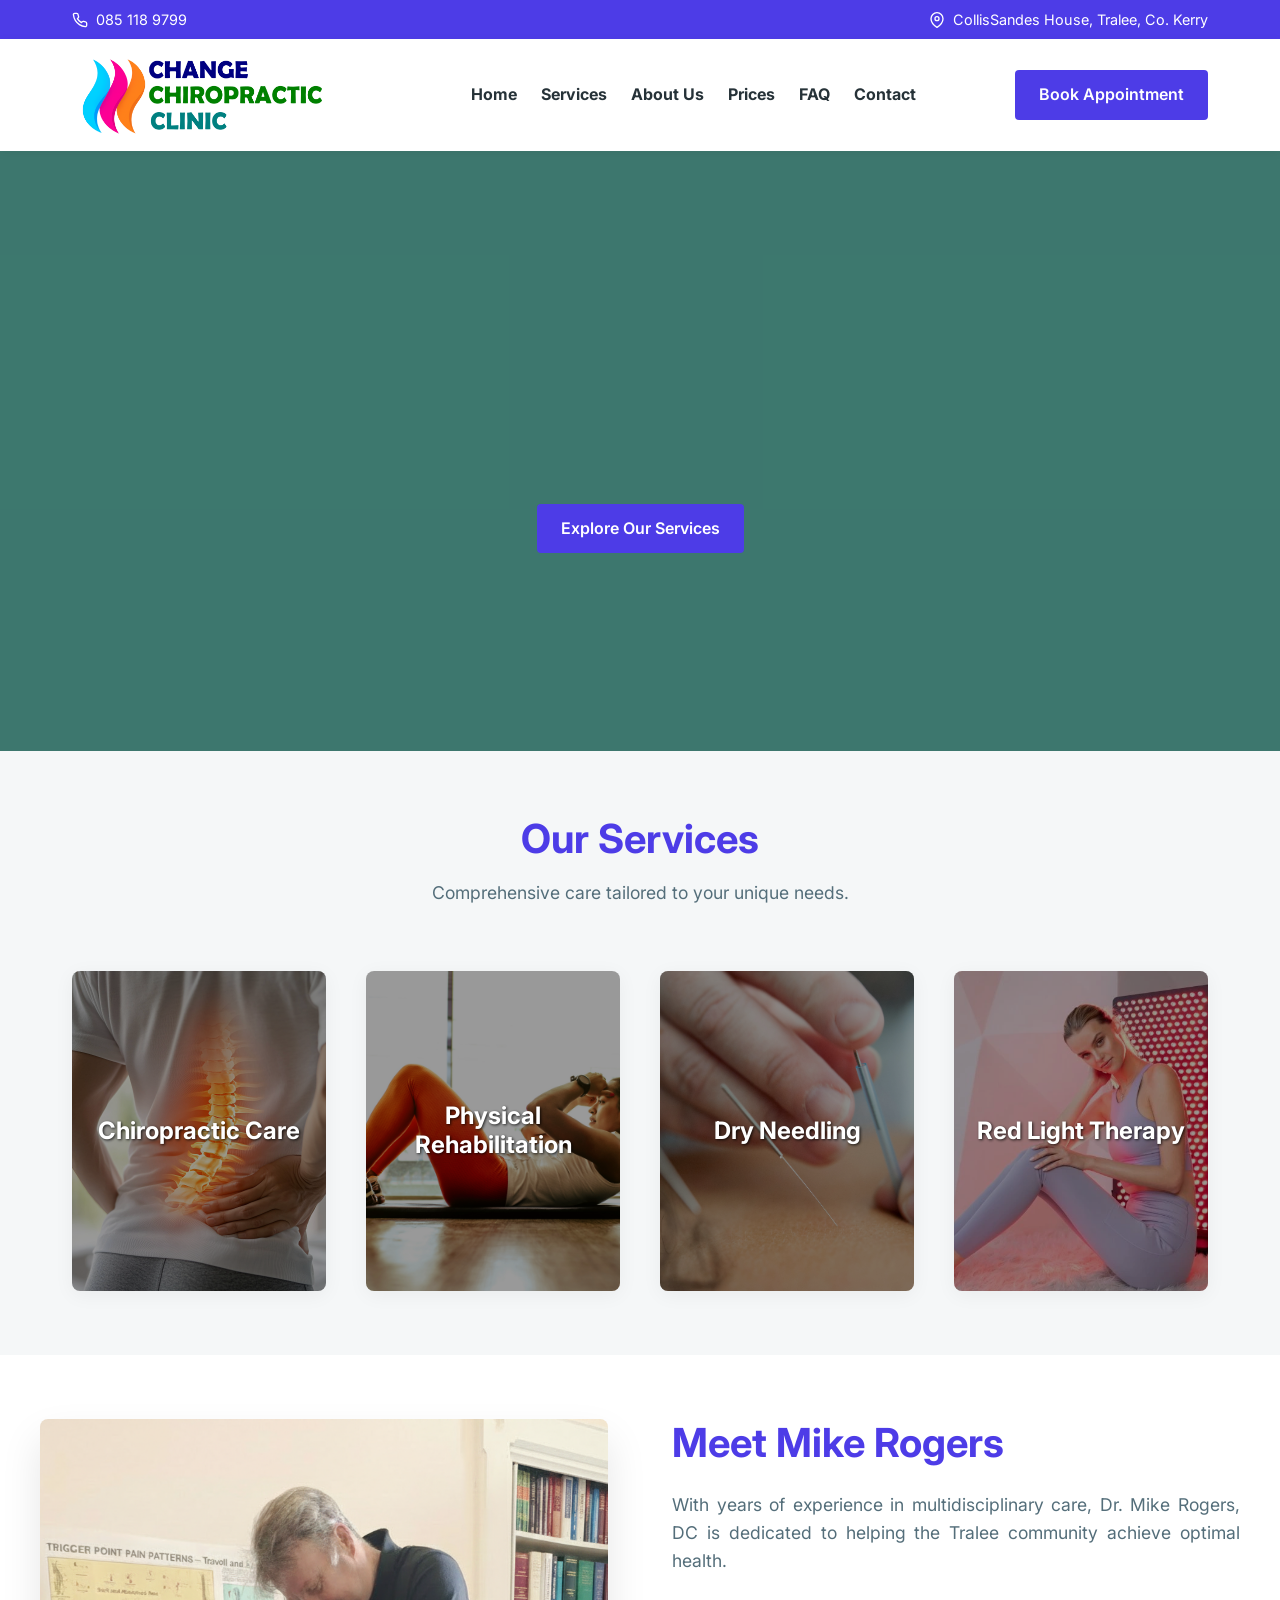
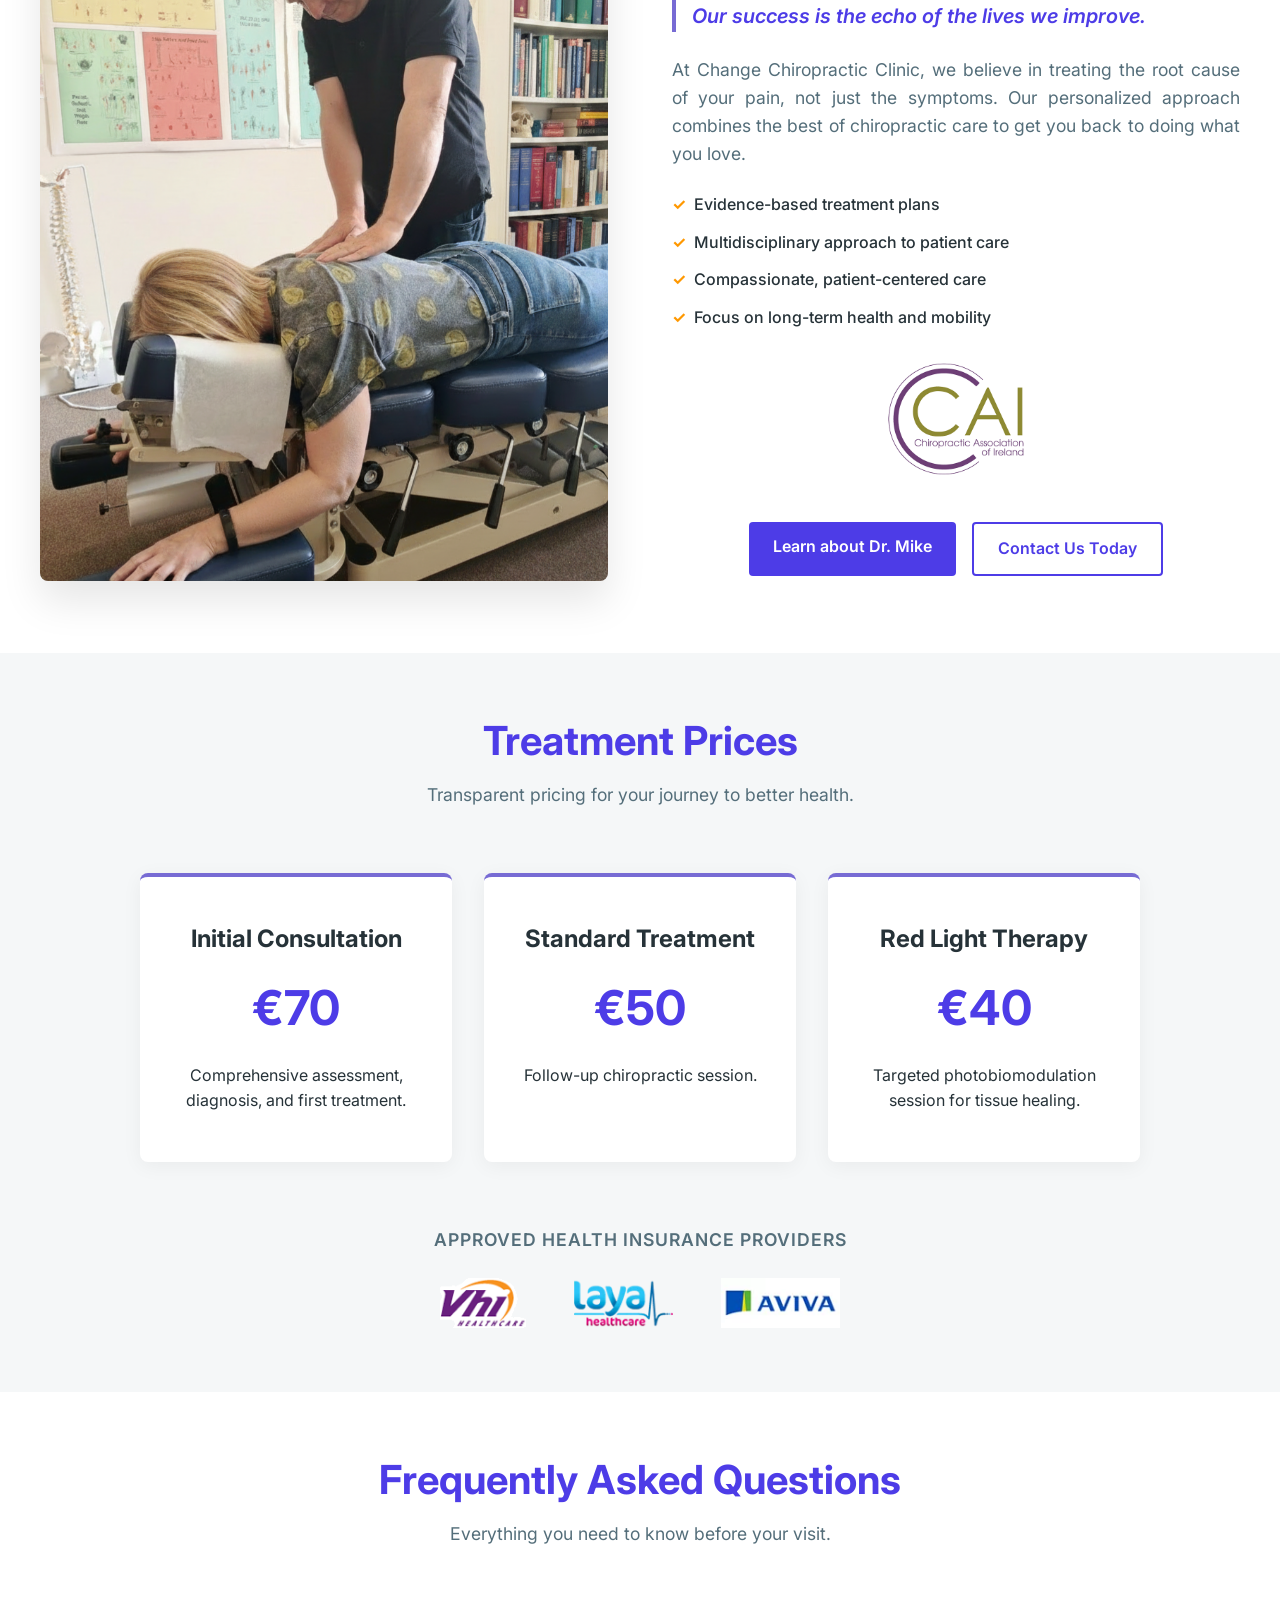
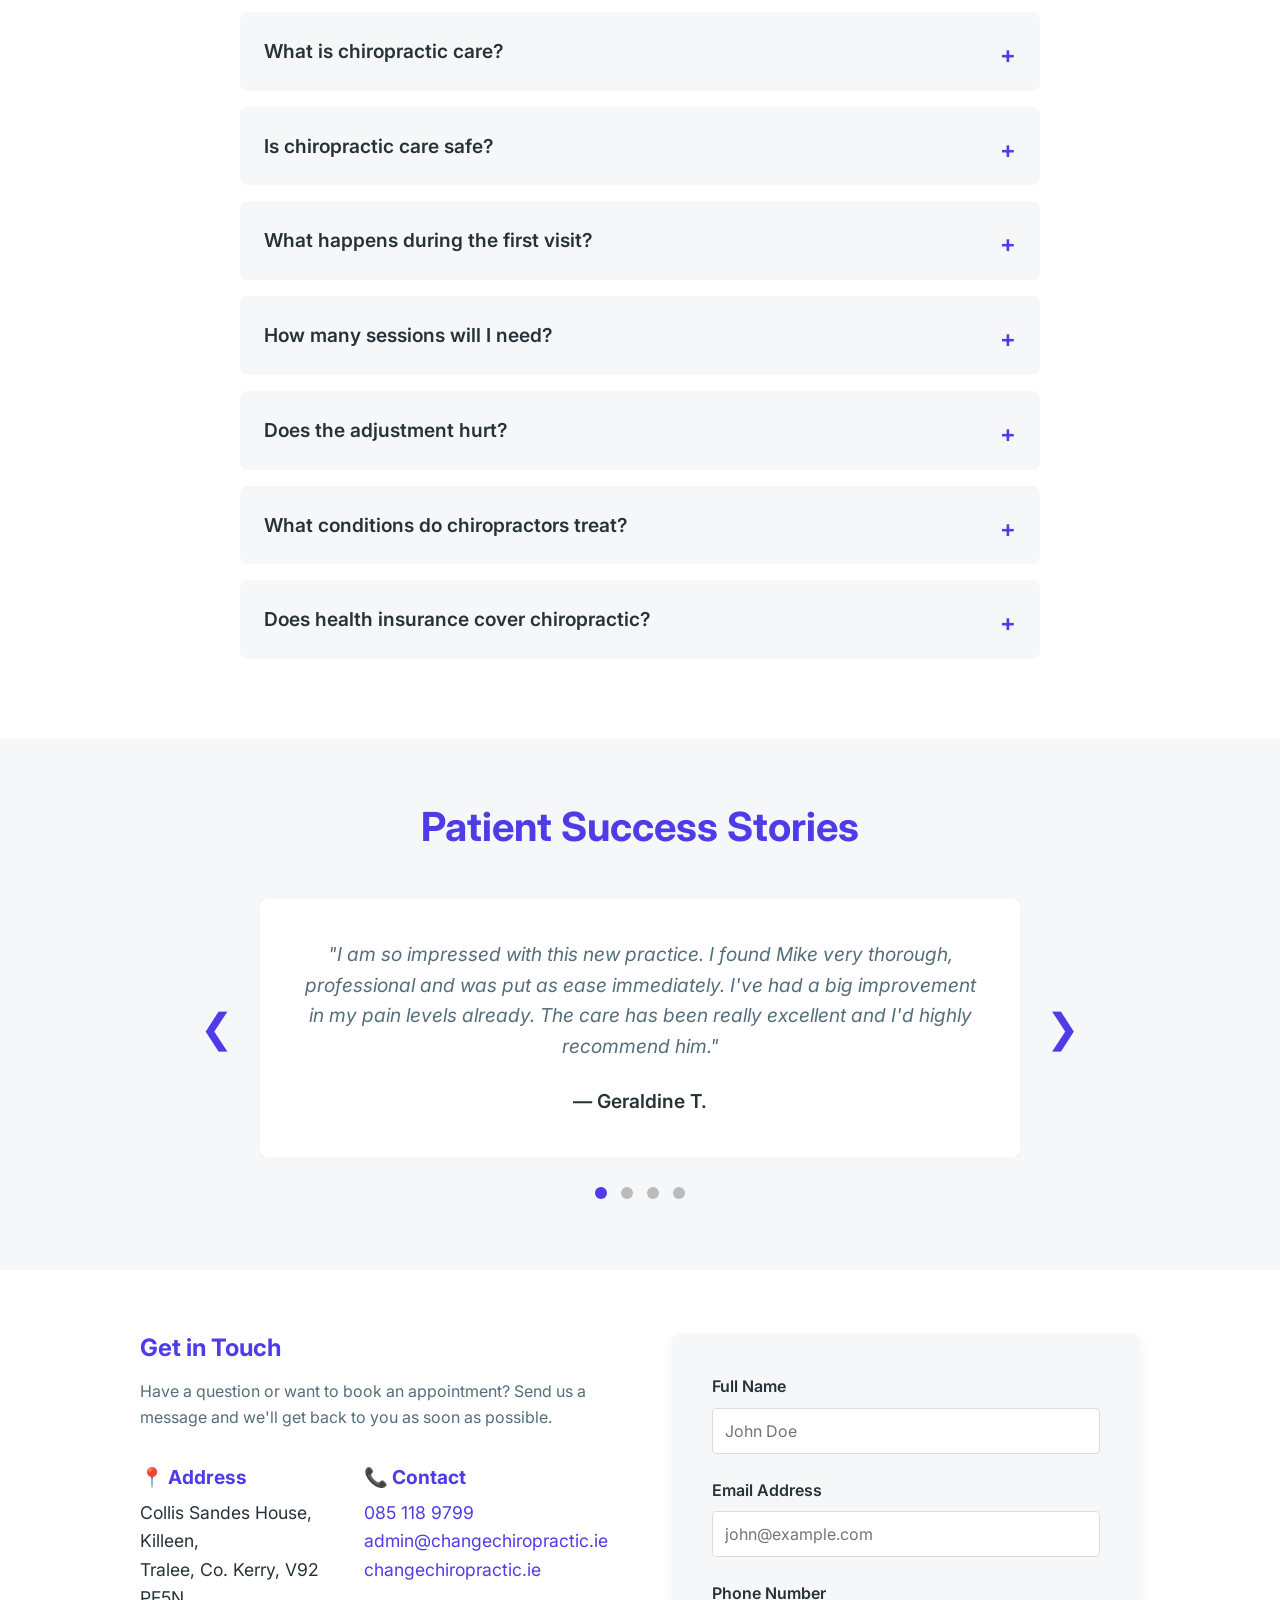
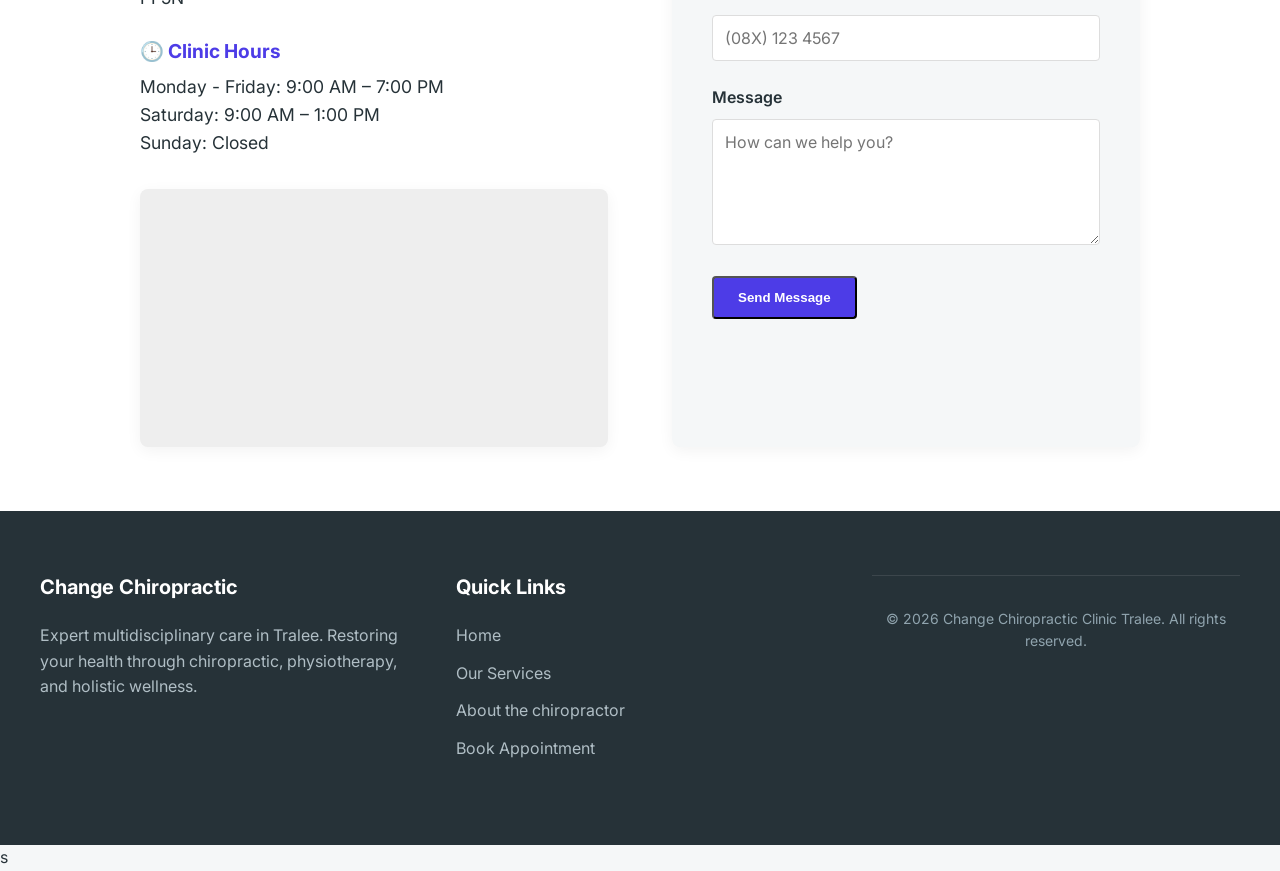
<file: index.html>
<!DOCTYPE html>
<html lang="en">
<head>
    <meta charset="UTF-8">
    <meta name="viewport" content="width=device-width, initial-scale=1.0">
    <title>Change Chiropractic Clinic Tralee | Dr. Mike Rogers</title>
    <meta name="description" content="Expert multidisciplinary care in Tralee. Combining Chiropractic, Physiotherapy, and holistic wellness to restore your health.">
    <!-- Google Fonts -->
    <link rel="preconnect" href="https://fonts.googleapis.com">
    <link rel="preconnect" href="https://fonts.gstatic.com" crossorigin>
    <link href="https://fonts.googleapis.com/css2?family=Inter:wght@400;500;600;700&display=swap" rel="stylesheet">
    <!-- Custom CSS -->
    <link rel="stylesheet" href="/style.css">
</head>
<body>
<!-- Top Contact Banner -->
    <div class="top-banner">
        <div class="top-banner-container">
            <div class="top-banner-left">
                <svg xmlns="http://www.w3.org/2000/svg" width="16" height="16" viewBox="0 0 24 24" fill="none" stroke="currentColor" stroke-width="2" stroke-linecap="round" stroke-linejoin="round"><path d="M22 16.92v3a2 2 0 0 1-2.18 2 19.79 19.79 0 0 1-8.63-3.07 19.5 19.5 0 0 1-6-6 19.79 19.79 0 0 1-3.07-8.67A2 2 0 0 1 4.11 2h3a2 2 0 0 1 2 1.72 12.84 12.84 0 0 0 .7 2.81 2 2 0 0 1-.45 2.11L8.09 9.91a16 16 0 0 0 6 6l1.27-1.27a2 2 0 0 1 2.11-.45 12.84 12.84 0 0 0 2.81.7A2 2 0 0 1 22 16.92z"></path></svg>
                <span>085 118 9799</span>
            </div>
            <div class="top-banner-right">
                <svg xmlns="http://www.w3.org/2000/svg" width="16" height="16" viewBox="0 0 24 24" fill="none" stroke="currentColor" stroke-width="2" stroke-linecap="round" stroke-linejoin="round"><path d="M21 10c0 7-9 13-9 13s-9-6-9-13a9 9 0 0 1 18 0z"></path><circle cx="12" cy="10" r="3"></circle></svg>
                <span>CollisSandes House, Tralee, Co. Kerry</span>
            </div>
        </div>
    </div>

    <!-- Header -->
    <header>
        <div class="nav-container">
            <a href="#" class="logo">
                <img src="img/logo.png" alt="Change Chiropractic Logo" style="height: 80px; width: auto;">
            </a>
            
            <!-- Desktop Navigation -->
            <ul class="nav-links">
                <li><a href="#home">Home</a></li>
                <li><a href="#services">Services</a></li> <!-- Moved UP -->
                <li><a href="#about">About Us</a></li>    <!-- Moved DOWN -->
                <li><a href="#prices">Prices</a></li>
                <li><a href="#faq">FAQ</a></li>
                <li><a href="#contact">Contact</a></li>
            </ul>

            <a href="#contact" class="btn-primary desktop-btn">Book Appointment</a>

            <!-- Hamburger Menu Button (Mobile Only) -->
            <button class="hamburger" id="hamburger" aria-label="Toggle menu">
                <span></span>
                <span></span>
                <span></span>
            </button>
        </div>

        <!-- Mobile Navigation Menu -->
        <div class="mobile-menu" id="mobile-menu">
            <ul>
                <li><a href="#home">Home</a></li>
                <li><a href="#services">Services</a></li> <!-- Moved UP -->
                <li><a href="#about">About Us</a></li>    <!-- Moved DOWN -->
                <li><a href="#prices">Prices</a></li>
                <li><a href="#faq">FAQ</a></li>
                <li><a href="#contact">Contact</a></li>
                <li><a href="#contact" class="btn-primary" style="display: inline-block; margin-top: 1rem;">Book Appointment</a></li>
            </ul>
        </div>
    </header>

    <!-- Hero Section with CSS Slider -->
    <section id="home" class="hero">
        <div class="hero-slideshow">
            <!-- Hero slide images -->
            <div class="slide" style="background-image: url('img/adj12.jpg');"></div>
            <div class="slide" style="background-image: url('img/adj13.jpg');"></div>
            <div class="slide" style="background-image: url('img/adj15.jpg');"></div>
            <div class="slide-overlay"></div>
        </div>
        <div class="hero-content">
            <div class="hero-text-container">
                <h1 class="hero-text" style="animation-delay: 0s;">Align your body. Relieve your pain. Reclaim your life.</h1>
                <h1 class="hero-text" style="animation-delay: 5s;">Discover the power of a body in perfect alignment</h1>
                <h1 class="hero-text" style="animation-delay: 10s;">Empowering your body to heal, move, and thrive naturally</h1>
            </div>
            <a href="#services" class="btn-primary">Explore Our Services</a>
        </div>
    </section>

    <!-- Services Section -->
    <section id="services" class="services">
        <h2>Our Services</h2>
        <p class="section-subtitle">Comprehensive care tailored to your unique needs.</p>
        <div class="services-grid">
            <!-- Card 1 -->
            <!-- Card 1 -->
<div class="service-card">
    <div class="service-card-inner">
        <!-- Front of the card (Image/Icon) -->
        <div class="service-card-front" style="background-image: url('img/chiro.jpg');">
            <div class="front-overlay"></div>
            <div class="front-content">
                <h3>Chiropractic Care</h3>
            </div>
        </div>
        <!-- Back of the card (Information) -->
        <div class="service-card-back">
            <h3>Chiropractic Care</h3>
            <p>For gentle customised relief we offer tailored adjustments that provide quick results. Our expert care supports your body's natural healing, helping you function better and recover faster</p>
        </div>
    </div>
</div>

<!-- Card 2 -->
            <div class="service-card">
                <div class="service-card-inner">
                    <div class="service-card-front" style="background-image: url('img/rehab.jpg');">
                        <div class="front-overlay"></div>
                        <div class="front-content">
                            <h3>Physical Rehabilitation</h3>
                        </div>
                    </div>
                    <div class="service-card-back">
                        <h3>Physical Rehabilitation</h3>
                        <p>We provide personalised rehabilitative services that support your chiropractic care, building strength and stability to help you recover faster and stay well</p>
                    </div>
                </div>
            </div>

            <!-- Card 3 -->
            <div class="service-card">
                <div class="service-card-inner">
                    <div class="service-card-front" style="background-image: url('img/acu.jpg');">
                        <div class="front-overlay"></div>
                        <div class="front-content">
                            <h3>Dry Needling</h3>
                        </div>
                    </div>
                    <div class="service-card-back">
                        <h3>Dry Needling</h3>
                        <p>This gentle technique that targets trigger points and eases muscular tension, instantly improving mobility and comfort while restoring your body's natural function</p>
                    </div>
                </div>
            </div>

<!-- Card 4 -->
<div class="service-card">
    <div class="service-card-inner">
        <div class="service-card-front" style="background-image: url('img/red light.png');">
            <div class="front-overlay"></div>
            <div class="front-content">
                <h3>Red Light Therapy</h3>
            </div>
        </div>
        <div class="service-card-back">
            <h3>Red Light Therapy</h3>
            <p>Our red light therapy accelerates cellular repair and reduces inflammation, boosting circulation to speed up recovery and soothe chronic pain naturally</p>
        </div>
    </div>
</div>
        </div>
    </section>

    <!-- About Section -->
    <section id="about" class="about">
        <div class="about-container">
            <div class="about-image">
                <img src="/img/aboutme.png" alt="Chiropractor adjusting a patient's back">
            </div>
            <div class="about-content">
                <div class="about-content">
                <h2 class="heading">Meet Mike Rogers</h2>
                <p style="text-align: justify;">With years of experience in multidisciplinary care, Dr. Mike Rogers, DC is dedicated to helping the Tralee community achieve optimal health.</p>
                <p style="font-size: 1.25rem; font-style: italic; font-weight: 600; color: var(--primary-color); border-left: 4px solid var(--secondary-color); padding-left: 1rem; margin: 1.5rem 0;">Our success is the echo of the lives we improve.</p>
                <p style="text-align: justify;">At Change Chiropractic Clinic, we believe in treating the root cause of your pain, not just the symptoms. Our personalized approach combines the best of chiropractic care to get you back to doing what you love.</p>
                
              <ul class="features-list">
                    <li>Evidence-based treatment plans</li>
                    <li>Multidisciplinary approach to patient care</li>
                    <li>Compassionate, patient-centered care</li>
                    <li>Focus on long-term health and mobility</li>
                </ul>

                    <!-- NEW: CAI LOGO ADDED HERE -->
                <div class="cai-logo-container" style="margin-top: 2rem; margin-bottom: 2.5rem; text-align: center;">
                        <img src="/img/CAI-Logo-1.png" alt="Chiropractic Association of Ireland" style="max-width: 140px; height: auto;">
                </div>
                
                <!-- NEW BUTTONS CONTAINER -->
                <div style="margin-top: 1.5rem; display: flex; gap: 1rem; flex-wrap: wrap; justify-content: center;">
                    <a href="about-dr-mike.html" class="btn-primary">Learn about Dr. Mike</a>
                    <a href="#contact" class="btn-secondary">Contact Us Today</a>
                </div>
                <!-- END NEW BUTTONS -->
                
            </div>
        </div>
    </section>

    <!-- Prices Section -->
    <section id="prices" class="prices">
        <h2>Treatment Prices</h2>
        <p class="section-subtitle">Transparent pricing for your journey to better health.</p>
        <div class="pricing-grid">
            <div class="pricing-card">
                <h3>Initial Consultation</h3>
                <div class="price">€70</div>
                <p>Comprehensive assessment, diagnosis, and first treatment.</p>
            </div>
            <div class="pricing-card">
                <h3>Standard Treatment</h3>
                <div class="price">€50</div>
                <p>Follow-up chiropractic session.</p>
            </div>
            <div class="pricing-card">
                <h3>Red Light Therapy</h3>
                <div class="price">€40</div>
                <p>Targeted photobiomodulation session for tissue healing.</p>
            </div>
            </div>

             <!-- NEW: INSURANCE LOGOS ADDED HERE -->
             <div class="insurance-logos" style="margin-top: 4rem; text-align: center;">
            <p style="margin-bottom: 1.5rem; color: var(--text-light); font-weight: 600; font-size: 1.1rem; text-transform: uppercase; letter-spacing: 1px;">Approved Health Insurance Providers</p>
            <div style="display: flex; justify-content: center; align-items: center; gap: 3rem; flex-wrap: wrap;">
                <img src="/img/vhi-insurance.webp" alt="Vhi Healthcare" style="height: 50px; width: auto; object-fit: contain;">
                <img src="/img/laya-insurance.webp" alt="Laya Healthcare" style="height: 50px; width: auto; object-fit: contain;">
                <img src="/img/aviva.webp" alt="Aviva Health" style="height: 50px; width: auto; object-fit: contain;">
            </div>
        </div>
    </section>
        </div>
    </section>

    <!-- FAQ Section -->
    <section id="faq" class="faq">
        <h2>Frequently Asked Questions</h2>
        <p class="section-subtitle">Everything you need to know before your visit.</p>
        <div class="faq-container">
            <details class="faq-item">
                <summary>What is chiropractic care?</summary>
                <p>Chiropractic is a primary healthcare profession that focuses on the relationship between the spine and the nervous system. Chiropractors (registered with the Chiropractic Association of Ireland), use precise adjustments to improve spinal function, which supports the body’s natural ability to adapt and heal.</p>
            </details>
            <details class="faq-item">
                <summary>Is chiropractic care safe?</summary>
                <p>Yes. Chiropractic is recognized as an exceptionally safe, non-invasive, and drug-free approach for neuromusculoskeletal complaints. CAI members are highly trained to perform thorough examinations to ensure treatment is appropriate for you.</p>
            </details>
            <details class="faq-item">
                <summary>What happens during the first visit?</summary>
                <p>Your initial consultation typically lasts 30–60 minutes. It includes a full case history, orthopaedic and neurological examinations, and a functional analysis of your spine and nervous system.</p>
            </details>
            <details class="faq-item">
                <summary>How many sessions will I need?</summary>
                 <p>Every individual is unique. Some minor issues resolve in a few visits, while chronic conditions may require a longer stabilization phase ranging from weeks to months. <br><br>We focus on personalised care, not lengthy upfront commitments. We'll work together to find the right number of sessions for your needs, ensuring you feel comfortable and in control of your progress.</p>
            </details>
            <details class="faq-item">
                <summary>Does the adjustment hurt?</summary>
                <p>Chiropractic adjustments are generally gentle and not painful. Some patients may feel brief discomfort if the area is already very inflamed, but most find the treatment highly relieving.</p>
            </details>
            <details class="faq-item">
                <summary>What conditions do chiropractors treat?</summary>
                <p>Beyond back and neck pain, chiropractors treat headaches, migraines, sciatica, shoulder tension, and various joint issues like "tennis elbow" or "jumper’s knee".</p>
            </details>
            <details class="faq-item">
                <summary>Does health insurance cover chiropractic?</summary>
                <p>Most major health insurers in Ireland provide reimbursement for chiropractic care, provided the practitioner is a member of the Chiropractic Association of Ireland (CAI). You should check your specific policy for details.</p>
            </details>
        </div>
    </section>

    <!-- Testimonials Section -->
    <section class="testimonials">
    <h2>Patient Success Stories</h2>
    <div class="carousel-container">
        <!-- Previous Arrow -->
        <button class="carousel-btn prev-btn" aria-label="Previous testimonial">&#10094;</button>
        
        <div class="carousel-track">
            <!-- Slide 1 -->
            <div class="testimonial-card active">
                <p>"I am so impressed with this new practice. I found Mike very thorough, professional and was put as ease immediately. I've had a big improvement in my pain levels already. The care has been really excellent and I'd highly recommend him."</p>
                <div class="testimonial-author">— Geraldine T.</div>
            </div>
            
           <div class="testimonial-card">
                    <p>"Highly recommend, Michael was fantastic at explaining me through the process and really put me at ease. Have had great relief after the 1st session."</p>
                    <div class="testimonial-author">— Rachel W.</div>
                </div>
                <div class="testimonial-card">
                    <p>"I have problem with my neck and back. I have had 2 sessions with Michael I cannot praise him enough. Very professional goes through everything in detail explains everything he is doing. The relief I have got out of the first 2 sessions is unbelievable. I would highly recommend this therapy."</p>
                    <div class="testimonial-author">— Elaine W.</div>
                </div>
                <div class="testimonial-card">
                    <p>"After months of chronic back pain, Dr. Mike's combined approach of chiropractic adjustments and physiotherapy exercises completely changed my life. I'm finally pain-free and back to running!"</p>
                    <div class="testimonial-author">— Sarah T.</div>
                </div>
            </div>
            <button class="carousel-btn next-btn" aria-label="Next testimonial">&#10095;</button>
        </div>
        <div class="carousel-indicators">
            <span class="dot active"></span>
            <span class="dot"></span>
            <span class="dot"></span>
            <span class="dot"></span>
        </div>
    </section>
   
<!-- Hamburger Menu Script -->
    <!-- Contact Form Section -->
    <section id="contact" class="contact-section">
        <div class="contact-container">
            <div class="contact-info-block">
                <h2>Get in Touch</h2>
                <p>Have a question or want to book an appointment? Send us a message and we'll get back to you as soon as possible.</p>
                
                <div class="contact-details">
                    <div class="detail-item">
                        <strong>📍 Address</strong><br>
                        Collis Sandes House, Killeen,<br>
                        Tralee, Co. Kerry, V92 PF5N
                    </div>
                    <div class="detail-item">
                        <strong>📞 Contact</strong><br>
                        <a href="tel:0851189799">085 118 9799</a><br>
                        <a href="mailto:admin@changechiropractic.ie">admin@changechiropractic.ie</a><br>
                        <a href="https://changechiropractic.ie" target="_blank">changechiropractic.ie</a>
                    </div>
                    <div class="detail-item hours">
                        <strong>🕒 Clinic Hours</strong><br>
                        Monday - Friday: 9:00 AM – 7:00 PM<br>
                        Saturday: 9:00 AM – 1:00 PM<br>
                        Sunday: Closed
                    </div>
                </div>

                <div class="map-container">
                    <iframe src="https://www.google.com/maps?q=Collis+Sandes+House,+Killeen,+Tralee,+Co.+Kerry,+V92+PF5N&output=embed" width="100%" height="250" style="border:0;" allowfullscreen="" loading="lazy" referrerpolicy="no-referrer-when-downgrade"></iframe>
                </div>
            </div>
            <div class="contact-form-block">
                <!-- Replace your current <form id="contactForm"> with this: -->
    <form id="contactForm" action="https://formspree.io/f/xkoejzna" method="POST">
                    <div class="form-group">
                        <label for="name">Full Name</label>
                        <input type="text" id="name" name="name" required placeholder="John Doe">
                    </div>
                    <div class="form-group">
                        <label for="email">Email Address</label>
                        <input type="email" id="email" name="email" required placeholder="john@example.com">
                    </div>
                    <div class="form-group">
                        <label for="phone">Phone Number</label>
                        <input type="tel" id="phone" name="phone" placeholder="(08X) 123 4567">
                    </div>
                    <div class="form-group">
                        <label for="message">Message</label>
                        <textarea id="message" name="message" rows="5" required placeholder="How can we help you?"></textarea>
                    </div>
                    <button type="submit" class="btn-primary">Send Message</button>
                    <div id="formMessage" class="form-message"></div>
                </form>
            </div>
        </div>
    </section>

    <!-- Footer -->
    <footer>
        <div class="footer-content">
            <div class="footer-section">
                <h3>Change Chiropractic</h3>
                <p>Expert multidisciplinary care in Tralee. Restoring your health through chiropractic, physiotherapy, and holistic wellness.</p>
            </div>
            <div class="footer-section">
                <h3>Quick Links</h3>
                <ul>
                    <li><a href="#home">Home</a></li>
                    <li><a href="#services">Our Services</a></li>
                    <li><a href="#about">About the chiropractor</a></li>
                    <li><a href="#contact">Book Appointment</a></li>
                </ul>
            
            
        </div>
        <div class="footer-bottom">
            <p>&copy; 2026 Change Chiropractic Clinic Tralee. All rights reserved.</p>
        </div>
    </footer>

    <!-- External JavaScript -->
    <script src="js/main.js"></script>
</body>
</html>s

</body>
</html>
</file>
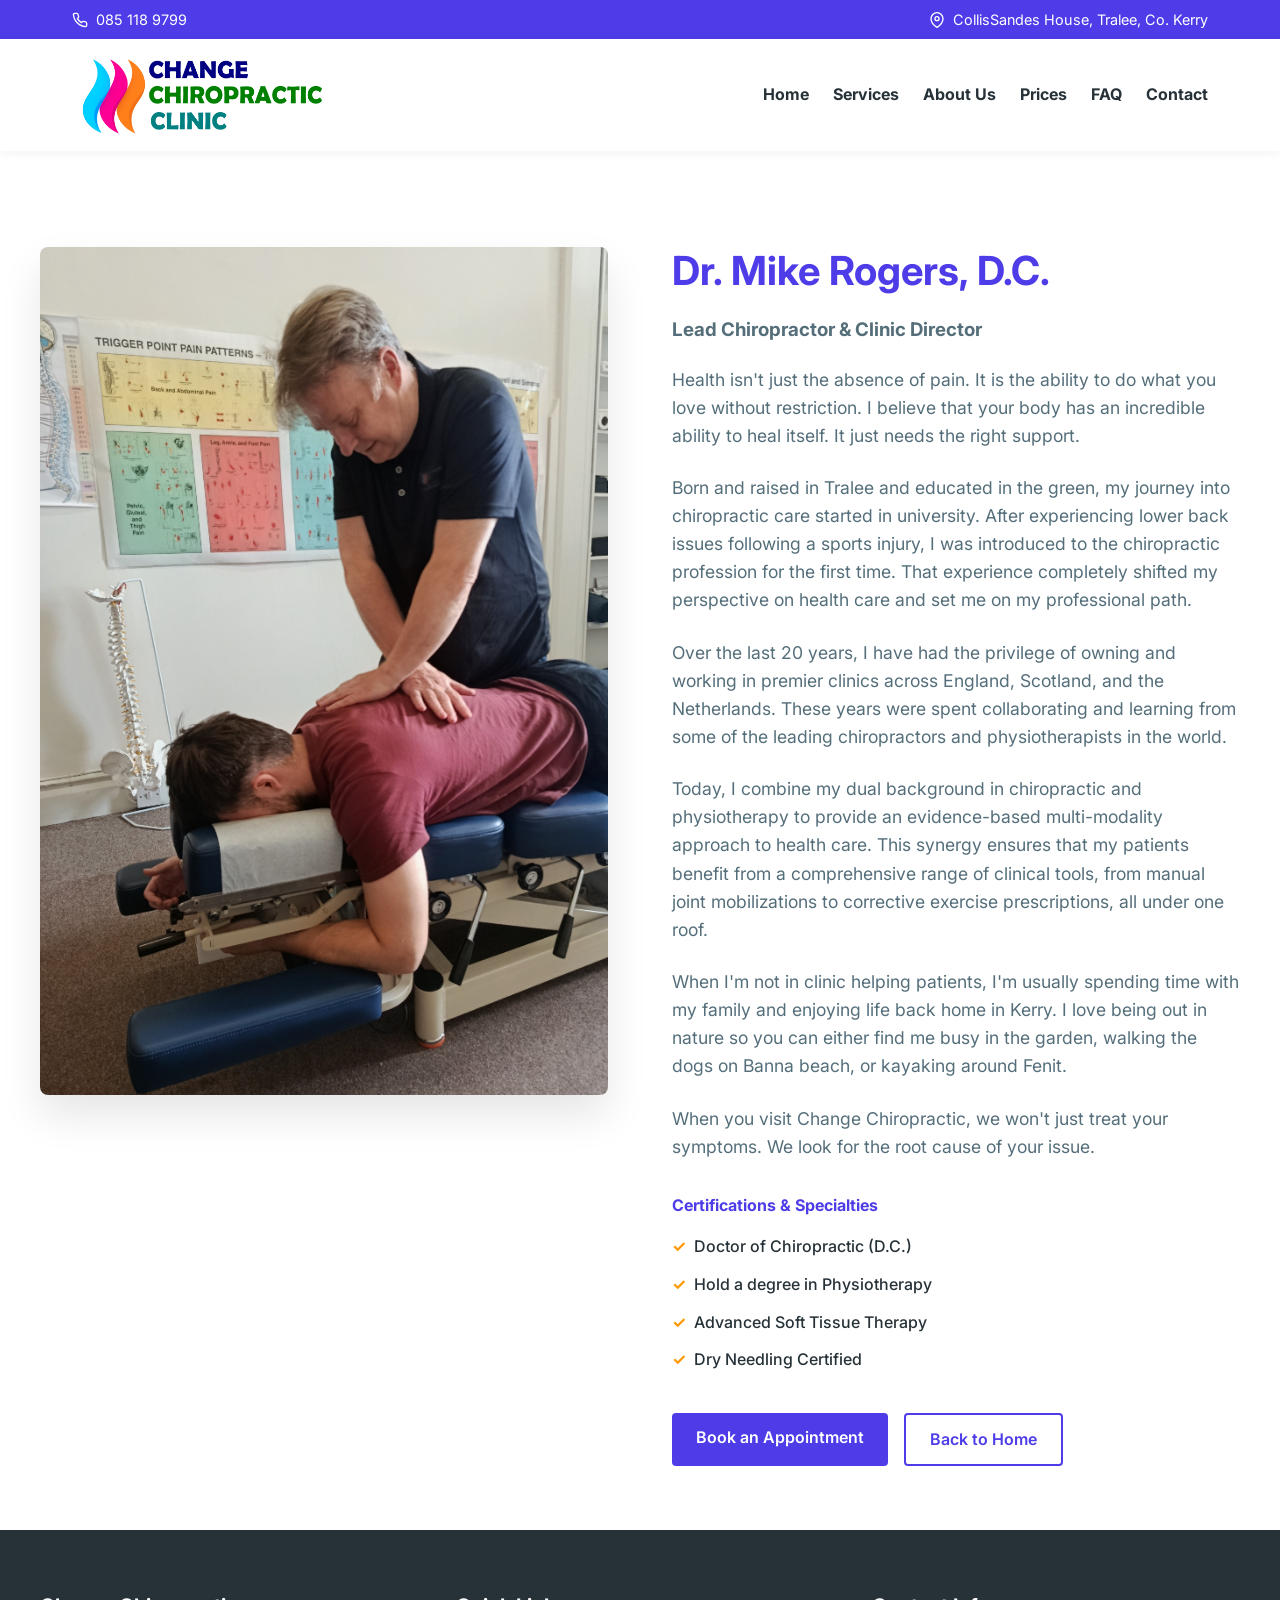
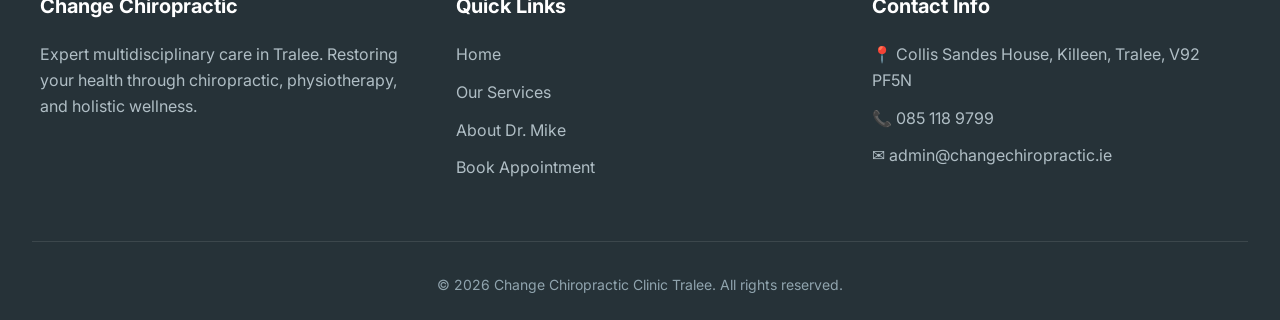
<file: about-dr-mike.html>
<!DOCTYPE html>
<html lang="en">
<head>
    <meta charset="UTF-8">
    <meta name="viewport" content="width=device-width, initial-scale=1.0">
    <title>About Dr. Mike Rogers | Change Chiropractic</title>
    <link rel="stylesheet" href="/style.css">
    <link href="https://fonts.googleapis.com/css2?family=Inter:wght@400;500;600;700&display=swap" rel="stylesheet">
</head>
<body>

    <!-- Top Contact Banner -->
    <div class="top-banner">
        <div class="top-banner-container">
            <div class="top-banner-left">
                <svg xmlns="http://www.w3.org/2000/svg" width="16" height="16" viewBox="0 0 24 24" fill="none" stroke="currentColor" stroke-width="2" stroke-linecap="round" stroke-linejoin="round"><path d="M22 16.92v3a2 2 0 0 1-2.18 2 19.79 19.79 0 0 1-8.63-3.07 19.5 19.5 0 0 1-6-6 19.79 19.79 0 0 1-3.07-8.67A2 2 0 0 1 4.11 2h3a2 2 0 0 1 2 1.72 12.84 12.84 0 0 0 .7 2.81 2 2 0 0 1-.45 2.11L8.09 9.91a16 16 0 0 0 6 6l1.27-1.27a2 2 0 0 1 2.11-.45 12.84 12.84 0 0 0 2.81.7A2 2 0 0 1 22 16.92z"></path></svg>
                <span>085 118 9799</span>
            </div>
            <div class="top-banner-right">
                <svg xmlns="http://www.w3.org/2000/svg" width="16" height="16" viewBox="0 0 24 24" fill="none" stroke="currentColor" stroke-width="2" stroke-linecap="round" stroke-linejoin="round"><path d="M21 10c0 7-9 13-9 13s-9-6-9-13a9 9 0 0 1 18 0z"></path><circle cx="12" cy="10" r="3"></circle></svg>
                <span>CollisSandes House, Tralee, Co. Kerry</span>
            </div>
        </div>
    </div>

    <!-- Header & Navigation -->
    <header>
        <div class="nav-container">
            <a href="#" class="logo">
                <img src="img/logo.png" alt="Change Chiropractic Logo" style="height: 80px; width: auto;">
            </a>
            
            <!-- Desktop Navigation -->
            <ul class="nav-links">
                <li><a href="index.html#home">Home</a></li>
                <li><a href="index.html#services">Services</a></li>
                <li><a href="index.html#about">About Us</a></li>
                <li><a href="index.html#prices">Prices</a></li>
                <li><a href="index.html#faq">FAQ</a></li>
                <li><a href="index.html#contact">Contact</a></li>
            </ul>

            <!-- Hamburger Button -->
            <button class="hamburger" id="hamburger" aria-label="Toggle Menu">
                <span class="bar"></span>
                <span class="bar"></span>
                <span class="bar"></span>
            </button>
        </div>

        <!-- Mobile Navigation Menu -->
        <div class="mobile-menu" id="mobile-menu">
            <ul>
                <li><a href="index.html#home">Home</a></li>
                <li><a href="index.html#services">Services</a></li>
                <li><a href="index.html#about">About Us</a></li>
                <li><a href="index.html#prices">Prices</a></li>
                <li><a href="index.html#faq">FAQ</a></li>
                <li><a href="index.html#contact">Contact</a></li>
                <li><a href="index.html#contact" class="btn-primary" style="display: inline-block; margin-top: 1rem;">Book Appointment</a></li>
            </ul>
        </div>
    </header>

    <!-- Dr. Mike Bio Section -->
    <section class="about" style="padding-top: 6rem; min-height: 70vh;">
        <div class="about-container">
            <div class="about-image">
        <img src="img/adj3.jpg" alt="Dr. Mike Rogers">
        </div>
           <div class="about-content">
    <h2>Dr. Mike Rogers, D.C.</h2>
    <h3 style="color: var(--text-light); margin-bottom: 1.5rem;">Lead Chiropractor & Clinic Director</h3>
    
    <!-- Replace from here... -->
    <p>Health isn't just the absence of pain. It is the ability to do what you love without restriction. I believe that your body has an incredible ability to heal itself. It just needs the right support.</p>
    <p>Born and raised in Tralee and educated in the green, my journey into chiropractic care started in university. After experiencing lower back issues following a sports injury, I was introduced to the chiropractic profession for the first time. That experience completely shifted my perspective on health care and set me on my professional path.</p>
    <p>Over the last 20 years, I have had the privilege of owning and working in premier clinics across England, Scotland, and the Netherlands. These years were spent collaborating and learning from some of the leading chiropractors and physiotherapists in the world.</p>
    <p>Today, I combine my dual background in chiropractic and physiotherapy to provide an evidence-based multi-modality approach to health care. This synergy ensures that my patients benefit from a comprehensive range of clinical tools, from manual joint mobilizations to corrective exercise prescriptions, all under one roof.</p>
    <p>When I'm not in clinic helping patients, I'm usually spending time with my family and enjoying life back home in Kerry. I love being out in nature so you can either find me busy in the garden, walking the dogs on Banna beach, or kayaking around Fenit.</p>
    <p>When you visit Change Chiropractic, we won't just treat your symptoms. We look for the root cause of your issue.</p>
    <!-- ...to here -->
    
    <h4 style="margin-top: 2rem; margin-bottom: 1rem; color: var(--primary-color);">Certifications & Specialties</h4>
    <ul class="features-list">
        <li>Doctor of Chiropractic (D.C.)</li>
        <!-- ... -->
                    <li>Hold a degree in Physiotherapy</li>
                    <li>Advanced Soft Tissue Therapy</li>
                    <li>Dry Needling Certified</li>
                </ul>
                
                <div style="margin-top: 2.5rem; display: flex; gap: 1rem; flex-wrap: wrap;">
                    <a href="index.html#contact" class="btn-primary">Book an Appointment</a>
                    <a href="index.html" class="btn-secondary">Back to Home</a>
                </div>
            </div>
        </div>
    </section>

    <!-- Footer -->
    <footer>
        <div class="footer-content">
            <div class="footer-section">
                <h3>Change Chiropractic</h3>
                <p>Expert multidisciplinary care in Tralee. Restoring your health through chiropractic, physiotherapy, and holistic wellness.</p>
            </div>
            <div class="footer-section">
                <h3>Quick Links</h3>
                <ul>
                    <li><a href="index.html#home">Home</a></li>
                    <li><a href="index.html#services">Our Services</a></li>
                    <li><a href="index.html#about">About Dr. Mike</a></li>
                    <li><a href="index.html#contact">Book Appointment</a></li>
                </ul>
            </div>
            <div class="footer-section">
                <h3>Contact Info</h3>
                <p>📍 Collis Sandes House, Killeen, Tralee, V92 PF5N</p>
                <p>📞 085 118 9799</p>
                <p>✉️ admin@changechiropractic.ie</p>
            </div>
            
        </div>
        <div class="footer-bottom">
            <p>&copy; 2026 Change Chiropractic Clinic Tralee. All rights reserved.</p>
        </div>
    </footer>

    <!-- External JavaScript -->
    <script src="js/main.js"></script>
</body>
</html>
</file>
<file: style.css>
/* Reset and Base Styles */
* {
    margin: 0;
    padding: 0;
    box-sizing: border-box;
}
html {
    /* This offsets the scroll position to account for your sticky header */
    scroll-padding-top: 100px; 
    
    /* Bonus: This makes the scrolling smooth instead of instantly jumping! */
    scroll-behavior: smooth; 
}
:root {
    --primary-color: #4d3ce7; /* A professional, calming teal/green */
    --secondary-color: #776bd4;
    --accent-color: #ff9800; /* Warm accent */
    --text-dark: #263238;
    --text-light: #546e7a;
    --bg-light: #f5f7f8;
    --white: #ffffff;
    --font-main: 'Inter', system-ui, -apple-system, sans-serif;
}

body {
    font-family: var(--font-main);
    color: var(--text-dark);
    line-height: 1.6;
    background-color: var(--bg-light);
}

/* Typography */
h1, h2, h3 {
    font-weight: 700;
    line-height: 1.2;
    margin-bottom: 1rem;
}

a {
    text-decoration: none;
    color: inherit;
}

/* Top Contact Banner */
.top-banner {
    background-color: var(--primary-color);
    color: var(--white);
    padding: 0.5rem 0;
    font-size: 0.9rem;
}

.top-banner-container {
    max-width: 1200px;
    margin: 0 auto;
    padding: 0 2rem;
    display: flex;
    justify-content: space-between;
    align-items: center;
}

.top-banner-left,
.top-banner-right {
    display: flex;
    align-items: center;
    gap: 0.5rem;
}

/* Header & Navigation */
header {
    background-color: var(--white);
    box-shadow: 0 2px 10px rgba(0,0,0,0.05);
    position: sticky;
    top: 0;
    z-index: 100;
}

.nav-container {
    max-width: 1200px;
    margin: 0 auto;
    padding: 1rem 2rem;
    display: flex;
    justify-content: space-between;
    align-items: center;
}

.logo {
    font-size: 1.5rem;
    font-weight: 700;
    color: var(--primary-color);
    display: flex;
    align-items: center;
    gap: 0.5rem;
    width: 300px;
    height: auto;
}

.nav-links {
    display: flex;
    gap: 1.5rem; /* Reduced gap slightly to fit more items */
    list-style: none;
}

.nav-links a {
    font-weight: 700; /* Made font thicker (from 500 to 600) */
    color: var(--text-dark);
    transition: color 0.3s ease;
}


.nav-links a:hover {
    color: var(--secondary-color);
}

.btn-primary {
    background-color: var(--primary-color);
    color: var(--white);
    padding: 0.75rem 1.5rem;
    border-radius: 4px;
    font-weight: 600;
    transition: background-color 0.3s ease;
    display: inline-block;
}

.btn-primary:hover {
    background-color: var(--secondary-color);
}

.btn-secondary {
    background-color: transparent;
    color: var(--primary-color);
    border: 2px solid var(--primary-color);
    padding: 0.75rem 1.5rem;
    border-radius: 4px;
    font-weight: 600;
    transition: all 0.3s ease;
    display: inline-block;
    text-decoration: none;
}

.btn-secondary:hover {
    background-color: var(--primary-color);
    color: var(--white);
}
/* Hamburger Menu Button */
.hamburger {
    display: none; /* Hidden on desktop */
    width: 30px;
    height: 21px;
    background: transparent;
    border: none;
    cursor: pointer;
    padding: 0;
    z-index: 101;
    position: relative; /* <-- Added this */
}

.hamburger span {
    display: block;
    width: 100%;
    height: 3px;
    background-color: var(--primary-color);
    border-radius: 10px;
    transition: all 0.3s ease-in-out;
    position: absolute; /* <-- Changed to absolute */
    left: 0;
    transform-origin: center;
}

.hamburger span:nth-child(1) { top: 0; }
.hamburger span:nth-child(2) { top: 9px; }
.hamburger span:nth-child(3) { top: 18px; }

/* Hamburger Animation */
.hamburger.active span:first-child { 
    transform: translateY(9px) rotate(45deg); 
}
.hamburger.active span:nth-child(2) { 
    opacity: 0; 
}
.hamburger.active span:nth-child(3) { 
    transform: translateY(-9px) rotate(-45deg); 
}

/* Mobile Menu Overlay */
.mobile-menu {
    display: none; /* Hidden by default */
    position: absolute;
    top: 100%;
    left: 0;
    width: 100%;
    background-color: var(--white);
    box-shadow: 0 10px 15px rgba(0,0,0,0.1);
    padding: 2rem;
    text-align: center;
    border-top: 1px solid var(--bg-light);
    transform: translateY(-10px);
    opacity: 0;
    visibility: hidden;
    transition: all 0.3s ease;
}

.mobile-menu.active {
    display: block;
    transform: translateY(0);
    opacity: 1;
    visibility: visible;
}

.mobile-menu ul {
    list-style: none;
}

.mobile-menu ul li {
    margin-bottom: 1.5rem;
}

.mobile-menu ul a {
    font-size: 1.2rem;
    font-weight: 500;
    color: var(--text-dark);
}
/* Hero Section */
.hero {
    position: relative;
    color: var(--white);
    text-align: center;
    padding: 8rem 2rem;
    overflow: hidden;
    min-height: 600px;
    display: flex;
    align-items: center;
    justify-content: center;
}

.hero-slideshow {
    position: absolute;
    top: 0;
    left: 0;
    width: 100%;
    height: 100%;
    z-index: -2;
}

.slide {
    position: absolute;
    top: 0;
    left: 0;
    width: 100%;
    height: 100%;
    background-size: cover;
    background-position: center;
    opacity: 0;
    animation: fadeAnimation 15s infinite;
}

/* Delay each slide so they show up one after another */
.slide:nth-child(1) { animation-delay: 0s; }
.slide:nth-child(2) { animation-delay: 5s; }
.slide:nth-child(3) { animation-delay: 10s; }

/* Dark overlay so the white text is always readable */
.slide-overlay {
    position: absolute;
    top: 0;
    left: 0;
    width: 100%;
    height: 100%;
    background-color: rgba(0, 77, 64, 0.75); /* Teal tint */
    z-index: -1;
}

@keyframes fadeAnimation {
    0% { opacity: 0; transform: scale(1); }
    5% { opacity: 1; }
    33% { opacity: 1; }
    38% { opacity: 0; transform: scale(1.05); } /* Slight zoom effect */
    100% { opacity: 0; }
}

.hero-content {
    position: relative;
    z-index: 1;
    max-width: 800px;
    margin: 0 auto;
}

/* NEW CSS RULE ADDED BELOW */
.hero h1 {
    font-size: 3.2rem;
    text-shadow: 2px 2px 4px rgba(0, 0, 0, 0.5);
}

.hero-text-container {
    display: grid;
    grid-template-areas: "overlap";
    align-items: center;
    justify-content: center;
    margin-bottom: 2rem;
}

.hero-text {
    grid-area: overlap;
    margin: 0;
    opacity: 0;
    animation: fadeTextAnimation 15s infinite;
}

@keyframes fadeTextAnimation {
    0% { opacity: 0; }
    5% { opacity: 1; }
    33% { opacity: 1; }
    38% { opacity: 0; }
    100% { opacity: 0; }
}

/* Services Section */
.services {
    padding: 4rem 2rem;
    max-width: 1200px;
    margin: 0 auto;
    text-align: center;
}

.services h2 {
    font-size: 2.5rem;
    margin-bottom: 1rem;
    color: var(--primary-color);
}

.section-subtitle {
    color: var(--text-light);
    margin-bottom: 4rem;
    font-size: 1.1rem;
}

.services-grid {
    display: grid;
    grid-template-columns: repeat(4, 1fr); /* Forces exactly 4 columns on desktop */
    gap: 2.5rem;
}

/* --- Flip Card Styles --- */
.service-card {
    background-color: transparent;
    perspective: 1000px; /* Gives the 3D depth effect */
    height: 320px; /* Fixed height is required for flip cards */
}

.service-card-inner {
    position: relative;
    width: 100%;
    height: 100%;
    text-align: center;
    transition: transform 0.8s cubic-bezier(0.4, 0.2, 0.2, 1);
    transform-style: preserve-3d; /* Allows children to live in 3D space */
}

/* The flip trigger */
.service-card:hover .service-card-inner {
    transform: rotateY(180deg);
}

/* Shared styles for front and back */
.service-card-front, .service-card-back {
    position: absolute;
    width: 100%;
    height: 100%;
    backface-visibility: hidden; /* Hides the back of the element when turned around */
    border-radius: 8px;
    box-shadow: 0 4px 20px rgba(0,0,0,0.05);
    display: flex;
    flex-direction: column;
    justify-content: center;
    align-items: center;
    padding: 1.25rem; /* Changed this from 2rem to 1.25rem */
    overflow: hidden;
}

/* Front of the card */
.service-card-front {
    background-color: var(--white);
    background-size: cover;
    background-position: center;
}

/* Semi-transparent overlay so text is readable over the image */
.front-overlay {
    position: absolute;
    top: 0; left: 0; width: 100%; height: 100%;
    /* CHANGED THIS LINE: */
    background-color: rgba(0, 0, 0, 0.4); 
    z-index: 1;
}

.front-content {
    position: relative;
    z-index: 2;
}

.service-icon {
    font-size: 3.5rem;
    margin-bottom: 1rem;
}

.service-card-front h3 {
    font-size: 1.5rem;
    /* CHANGED THESE TWO LINES: */
    color: var(--white);
    text-shadow: 1px 1px 3px rgba(0,0,0,0.8);
    margin: 0;
}

/* Back of the card */
.service-card-back {
    color: var(--white);
    transform: rotateY(180deg); /* Starts flipped around */
}

/* Individual card background colors pulled from the logo */
.service-card:nth-child(1) .service-card-back { background-color: #0b1a8f; /* Dark Blue from CHANGE */ }
.service-card:nth-child(2) .service-card-back { background-color: #007b22; /* Green from CHIROPRACTIC */ }
.service-card:nth-child(3) .service-card-back { background-color: #00838f; /* Teal from CLINIC */ }
.service-card:nth-child(4) .service-card-back { background-color: #dc2626;  /* Orange from the flame */ }

.service-card .service-card-back h3 {
    font-size: 1.5rem;
    color: var(--white);
    margin-bottom: 1rem;
}

.service-card .service-card-back p {
    color: var(--white); /* Changed to pure white to ensure it overrides */
    font-size: 0.95rem; /* Reduced slightly */
    line-height: 1.5;
    margin: 0; /* Ensures no extra spacing at the bottom */
    -webkit-font-smoothing: antialiased; /* Forces Chrome to render the text crisply in 3D */
}

.service-card p {
    color: var(--text-light);
}

/* About Section */
.about {
    background-color: var(--white);
    padding: 4rem 2rem;
}

.about-container {
     max-width: 1200px;
     margin: 0 auto;
     display: grid;
     grid-template-columns: 1fr 1fr;
     gap: 4rem;
+    align-items: flex-start;  /* Add this line */
 }

.about-image img {
    width: 100%;
    border-radius: 8px;
    box-shadow: 0 20px 40px rgba(0,0,0,0.1);
}

.about-content h2 {
    font-size: 2.5rem;
    color: var(--primary-color);
    margin-bottom: 1.5rem;
}

.about-content p {
    color: var(--text-light);
    margin-bottom: 1.5rem;
    font-size: 1.1rem;
}

.features-list {
    list-style: none;
    margin-bottom: 2rem;
}

.features-list li {
    margin-bottom: 0.75rem;
    display: flex;
    align-items: center;
    gap: 0.5rem;
    color: var(--text-dark);
    font-weight: 500;
}

.features-list li::before {
    content: "✓";
    color: var(--accent-color);
    font-weight: bold;
}

/* Prices Section */
.prices {
    padding: 4rem 2rem;
    background-color: var(--bg-light);
    text-align: center;
}

.prices h2 {
    font-size: 2.5rem;
    color: var(--primary-color);
    margin-bottom: 1rem;
}

.pricing-grid {
    display: grid;
    grid-template-columns: repeat(auto-fit, minmax(280px, 1fr));
    gap: 2rem;
    max-width: 1000px;
    margin: 0 auto;
}

.pricing-card {
    background: var(--white);
    padding: 3rem 2rem;
    border-radius: 8px;
    box-shadow: 0 4px 20px rgba(0,0,0,0.05);
    border-top: 4px solid var(--secondary-color);
    /* We add "box-shadow" to the transition so the shadow animates smoothly too */
    transition: transform 0.3s ease, box-shadow 0.3s ease; 
}

.pricing-card:hover {
    transform: translateY(-12px); /* Makes the card lift higher than the previous -5px */
    box-shadow: 0 15px 30px rgba(0,0,0,0.15); /* Adds a noticeable, soft shadow underneath */
}

.pricing-card h3 {
    font-size: 1.5rem;
    color: var(--text-dark);
    margin-bottom: 1rem;
}

.pricing-card .price {
    font-size: 3rem;
    font-weight: 700;
    color: var(--primary-color);
    margin-bottom: 1rem;
}

/* FAQ Section */
.faq {
    padding: 4rem 2rem;
    background-color: var(--white);
    text-align: center;
}

.faq h2 {
    font-size: 2.5rem;
    color: var(--primary-color);
    margin-bottom: 1rem;
}

.faq-container {
    max-width: 800px;
    margin: 0 auto;
    text-align: left;
}

.faq-item {
    background-color: var(--bg-light);
    margin-bottom: 1rem;
    border-radius: 8px;
    overflow: hidden;
}

.faq-item summary {
    padding: 1.5rem;
    font-size: 1.2rem;
    font-weight: 600;
    color: var(--text-dark);
    cursor: pointer;
    list-style: none; /* Remove default arrow */
    position: relative;
     transition: color 0.3s ease;
}

.faq-item summary:hover {
    color: var(--primary-color);
}

.faq-item summary::-webkit-details-marker {
    display: none; /* Remove default arrow in WebKit */
}

.faq-item summary::after {
    content: '+';
    position: absolute;
    right: 1.5rem;
    font-size: 1.5rem;
    color: var(--primary-color);
    transition: transform 0.3s ease;
}

.faq-item[open] summary::after {
    content: '−';
    transform: rotate(180deg);
}

.faq-item p {
     padding: 0 1.5rem 1.5rem;
     color: var(--text-light);
+    text-align: justify;
 }

/* Testimonials */

.testimonials {
    padding: 4rem 2rem;
    background-color: var(--bg-light);
    text-align: center;
}

.testimonials h2 {
    font-size: 2.5rem;
    color: var(--primary-color);
    margin-bottom: 3rem;
}
.testimonial-card {
    background: var(--white);
    padding: 2.5rem;
    border-radius: 8px;
    max-width: 800px;
    margin: 0 auto;
    box-shadow: 0 4px 20px rgba(0,0,0,0.05);
    font-style: italic;
    color: var(--text-light);
    font-size: 1.2rem;
    /* NEW: Hide by default and animate */
    display: none;
    animation: fadeEffect 0.5s;
}

/* NEW: Class to display current slide */
.testimonial-card.active {
    display: block;
}

/* NEW: Fade-in animation */
@keyframes fadeEffect {
    from { opacity: 0; }
    to { opacity: 1; }
}

.testimonial-author {
    margin-top: 1.5rem;
    font-weight: 600;
    font-style: normal;
    color: var(--text-dark);
}

/* NEW: Carousel Layout Styles */
.carousel-container {
    position: relative;
    max-width: 900px;
    margin: 0 auto;
    display: flex;
    align-items: center;
    justify-content: center;
    gap: 1rem;
}

.carousel-track {
    overflow: hidden;
    position: relative;
    width: 100%;
}

.carousel-btn {
    background: none;
    border: none;
    font-size: 2.5rem;
    color: var(--primary-color);
    cursor: pointer;
    transition: transform 0.3s ease, color 0.3s ease;
    padding: 0 10px;
    user-select: none;
}

.carousel-btn:hover {
    color: var(--secondary-color);
    transform: scale(1.1);
}

.carousel-indicators {
    text-align: center;
    margin-top: 1.5rem;
}

.dot {
    cursor: pointer;
    height: 12px;
    width: 12px;
    margin: 0 5px;
    background-color: #bbb;
    border-radius: 50%;
    display: inline-block;
    transition: background-color 0.3s ease;
}

.dot.active, .dot:hover {
    background-color: var(--primary-color);
}

/* Contact Form Section */
.contact-section {
    padding: 4rem 2rem;
    background-color: var(--white);
}

.contact-container {
    max-width: 1000px;
    margin: 0 auto;
    display: grid;
    grid-template-columns: 1fr 1fr;
    gap: 4rem;
}

.contact-info-block h2 {
    color: var(--primary-color);
    margin-bottom: 1rem;
}

.contact-info-block p {
    color: var(--text-light);
    margin-bottom: 2rem;
}

.contact-details {
    display: grid;
    grid-template-columns: 1fr 1fr;
    gap: 1.5rem;
    margin-bottom: 2rem;
}

.detail-item {
    color: var(--text-dark); /* Changed from --text-light */
    font-size: 1.1rem;       /* Increased from 0.95rem */
    line-height: 1.6;
}

.detail-item strong {
    color: var(--primary-color); /* Changed from --text-dark to your theme color */
    display: inline-block;
    margin-bottom: 0.4rem;       /* Increased slightly from 0.25rem */
    font-size: 1.2rem;           /* Increased from 1.05rem */
}

.detail-item a {
    color: var(--primary-color);
    transition: color 0.3s ease;
}

.detail-item a:hover {
    color: var(--secondary-color);
}

.detail-item.hours {
    grid-column: 1 / -1; /* Makes the hours span across both columns */
}

.map-container {
    width: 100%;
    border-radius: 8px;
    overflow: hidden;
    box-shadow: 0 4px 15px rgba(0,0,0,0.05);
    background-color: #eee; /* placeholder color while loading */
}

.contact-form-block {
    background: var(--bg-light);
    padding: 2.5rem;
    border-radius: 8px;
    box-shadow: 0 4px 15px rgba(0,0,0,0.05);
}

.form-group {
    margin-bottom: 1.5rem;
}

.form-group label {
    display: block;
    margin-bottom: 0.5rem;
    font-weight: 600;
    color: var(--text-dark);
}

.form-group input,
.form-group textarea {
    width: 100%;
    padding: 0.75rem;
    border: 1px solid #ddd;
    border-radius: 4px;
    font-family: var(--font-main);
    font-size: 1rem;
    transition: border-color 0.3s ease;
}

.form-group input:focus,
.form-group textarea:focus {
    outline: none;
    border-color: var(--primary-color);
}

.form-message {
    margin-top: 1rem;
    padding: 1rem;
    border-radius: 4px;
    display: none;
    font-weight: 600;
}

.form-message.success {
    display: block;
    background-color: #d4edda;
    color: #155724;
    border: 1px solid #c3e6cb;
}
.form-message.error {
    display: block;
    background-color: #f8d7da;
    color: #721c24;
    border: 1px solid #f5c6cb;
}

@media (max-width: 768px) {
    .contact-container {
        grid-template-columns: 1fr;
        gap: 2rem;
    }
}

@media (max-width: 768px) {
    .contact-container {
        grid-template-columns: 1fr;
        gap: 2rem;
    }
    
    /* <-- ADD THIS NEW BLOCK HERE --> */
    .contact-details {
        grid-template-columns: 1fr;
    }
}
/* Footer */
footer {
    background-color: var(--text-dark);
    color: var(--white);
    padding: 4rem 2rem 1.5rem;
}

.footer-content {
    max-width: 1200px;
    margin: 0 auto;
    display: grid;
    grid-template-columns: repeat(auto-fit, minmax(250px, 1fr));
    gap: 3rem;
    margin-bottom: 3rem;
}

.footer-section h3 {
    margin-bottom: 1.5rem;
    color: var(--white);
    font-size: 1.25rem;
}

.footer-section p {
    color: #b0bec5;
    margin-bottom: 0.75rem;
}

.footer-section ul {
    list-style: none;
}

.footer-section ul li {
    margin-bottom: 0.75rem;
}

.footer-section ul a {
    color: #b0bec5;
    transition: color 0.3s ease;
}

.footer-section ul a:hover {
    color: var(--white);
}

.footer-bottom {
    text-align: center;
    padding-top: 2rem;
    border-top: 1px solid rgba(255,255,255,0.1);
    font-size: 0.875rem;
    color: #90a4ae;
}

/* Responsive Design */
@media (max-width: 1024px) {
    /* Switch to mobile menu earlier (at 1024px) to prevent menu items from crashing into the button */
    .nav-links, .desktop-btn {
        display: none; /* Hide desktop nav */
    }
    
    .hamburger {
        display: flex; /* Show hamburger button */
    }
}

@media (max-width: 992px) {
    .hero h1 {
        font-size: 2.8rem;
    }
    .services-grid {
        grid-template-columns: repeat(2, 1fr); /* Forces 2x2 grid on medium screens */
    }
    .about-container {
        grid-template-columns: 1fr;
    }
    .about-image {
        order: -1;
    }
}

   @media (max-width: 768px) {
    .top-banner-container {
        flex-direction: column;
        gap: 0.5rem;
    }
    .heading {
        text-align: center;
    }
    .services-grid {
        grid-template-columns: 1fr; /* Forces 1 column on mobile screens */
    }
    .hero {
        padding: 5rem 1rem;
    }
    .hero-content {
        padding: 0 1.5rem; /* Adds extra padding on the sides for mobile */
    }
    /* ... rest of the code stays the same ... */
    
    .services, .about, .prices, .faq, .testimonials {
        padding: 2.5rem 1rem;
    }
}
</file>
